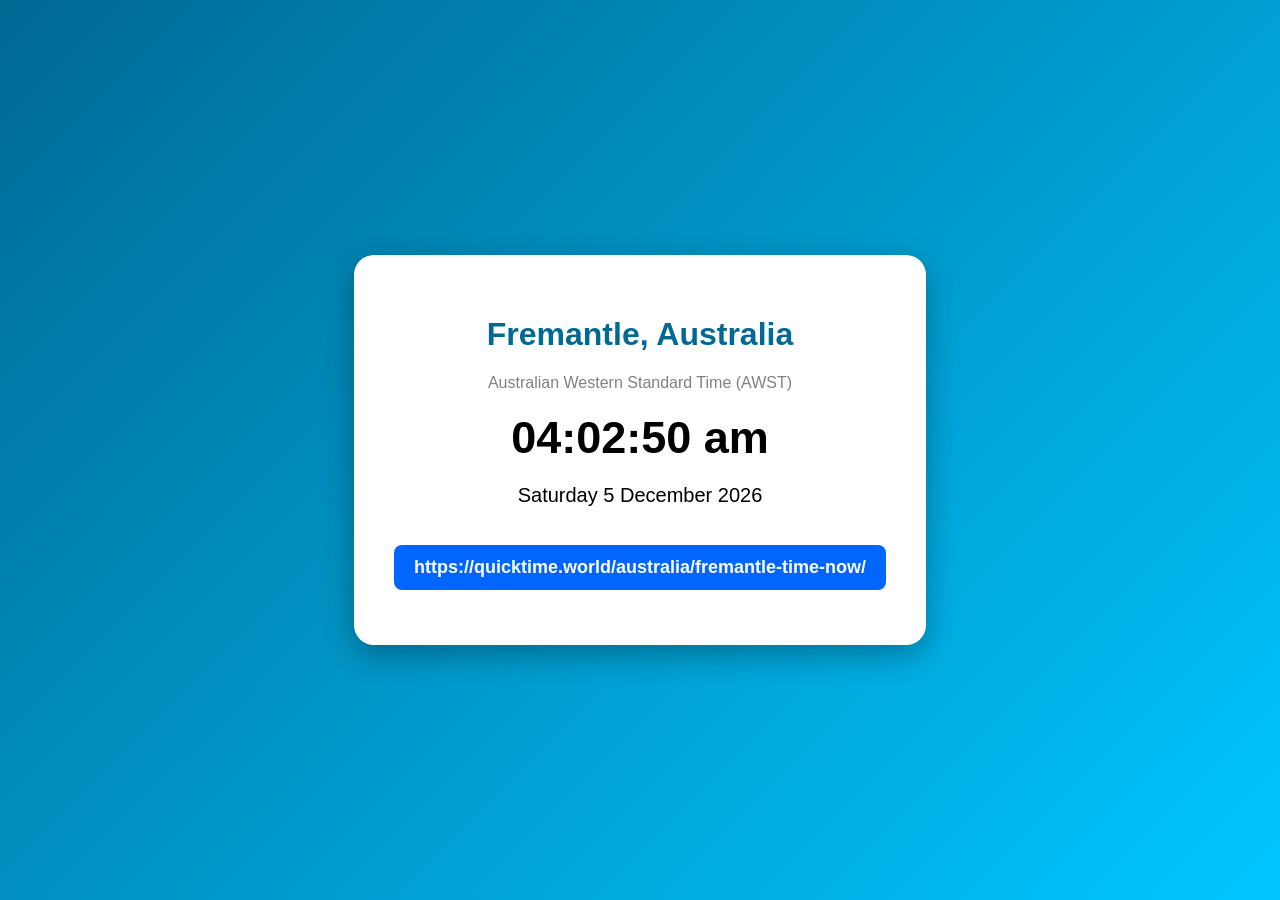
<file: index.html>
<!DOCTYPE html>
<html lang="en">
<head>
    <meta charset="UTF-8">
    <meta name="viewport" content="width=device-width, initial-scale=1.0">
    <title>Fremantle Time Now</title>
    <link rel="stylesheet" href="style.css">
</head>

<body>

<div class="clock-box">

    <h1>Fremantle, Australia</h1>

    <p class="zone">
        Australian Western Standard Time (AWST)
    </p>

    <div id="time">Loading...</div>

    <div id="date"></div>

    <br>

    <a class="page-link"
   href="https://quicktime.world/australia/fremantle-time-now/"
   target="_blank">
   https://quicktime.world/australia/fremantle-time-now/
</a>

<p class="developer-text">
</p>
    
</div>

<script src="script.js"></script>

</body>
</html>
</file>
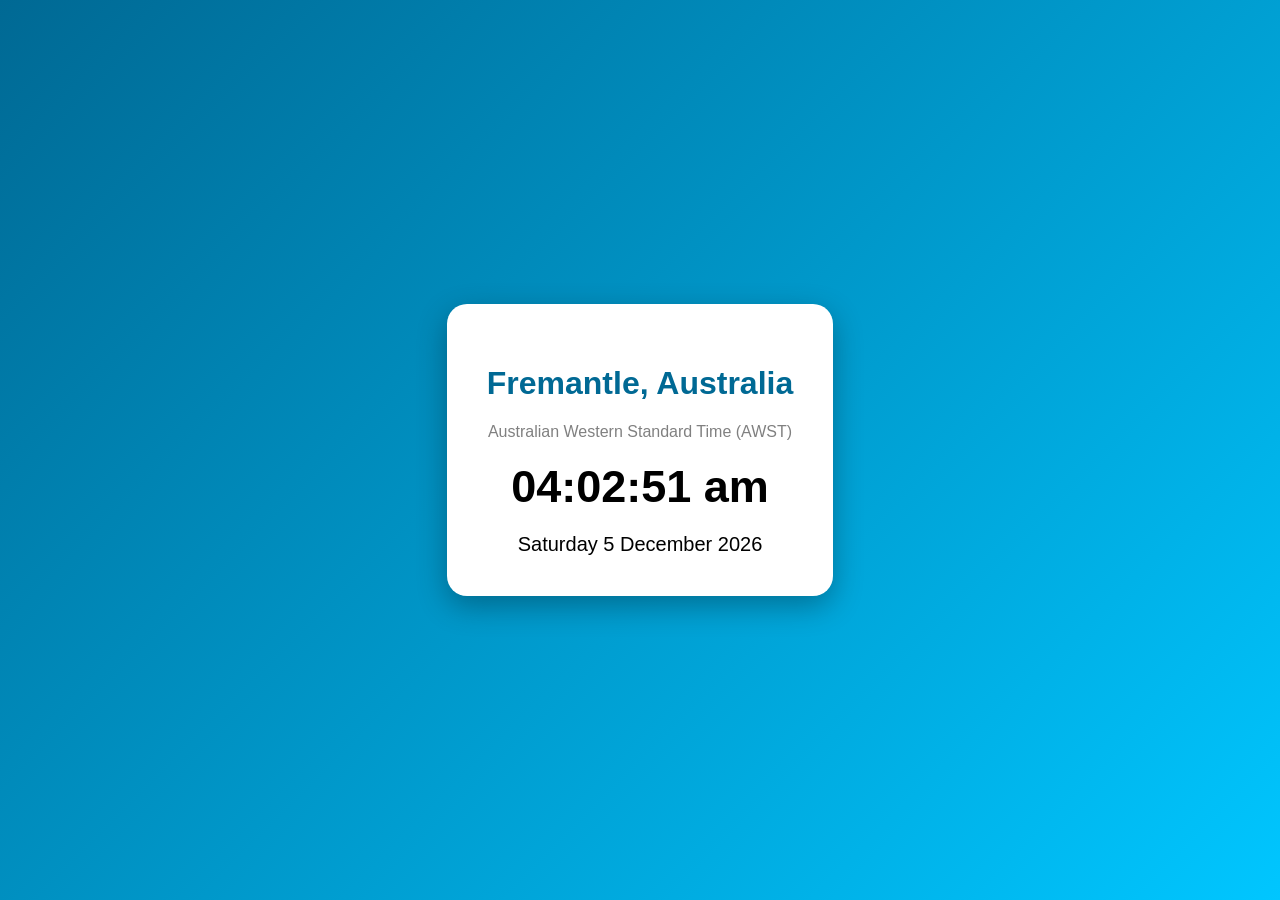
<file: awest/index.html>
<!DOCTYPE html>
<html lang="en">
<head>
    <meta charset="UTF-8">
    <meta name="viewport" content="width=device-width, initial-scale=1.0">
    <title>Fremantle Time Now</title>
    <link rel="stylesheet" href="style.css">
</head>

<body>

<div class="clock-box">
    <h1>Fremantle, Australia</h1>
    <p class="zone">Australian Western Standard Time (AWST)</p>

    <div id="time">Loading...</div>
    <div id="date"></div>
</div>

<script src="script.js"></script>

</body>
</html>
</file>
<file: style.css>
body {
    margin: 0;
    height: 100vh;
    display: flex;
    justify-content: center;
    align-items: center;
    background: linear-gradient(135deg,#006994,#00c6ff);
    font-family: Arial, sans-serif;
}

.clock-box {
    background: white;
    padding: 40px;
    border-radius: 20px;
    text-align: center;
    box-shadow: 0 10px 30px rgba(0,0,0,0.3);
}

h1 {
    color: #006994;
}

.zone {
    color: gray;
}

#time {
    font-size: 45px;
    font-weight: bold;
    margin: 20px;
}

#date {
    font-size: 20px;
}
.page-link{
    display:inline-block;
    margin-top:20px;
    padding:12px 20px;
    background:#0066ff;
    color:#fff;
    font-size:18px;
    font-weight:bold;
    text-decoration:none;
    border-radius:8px;
    transition:0.3s;
}

.page-link:hover{
    background:#004bcc;
    transform:scale(1.05);
}

.developer-text{
    margin-top:12px;
    color:#666;
    font-size:15px;
}
</file>
<file: awest/style.css>
body {
    margin: 0;
    height: 100vh;
    display: flex;
    justify-content: center;
    align-items: center;
    background: linear-gradient(135deg,#006994,#00c6ff);
    font-family: Arial, sans-serif;
}

.clock-box {
    background: white;
    padding: 40px;
    border-radius: 20px;
    text-align: center;
    box-shadow: 0 10px 30px rgba(0,0,0,0.3);
}

h1 {
    color: #006994;
}

.zone {
    color: gray;
}

#time {
    font-size: 45px;
    font-weight: bold;
    margin: 20px;
}

#date {
    font-size: 20px;
}
</file>
